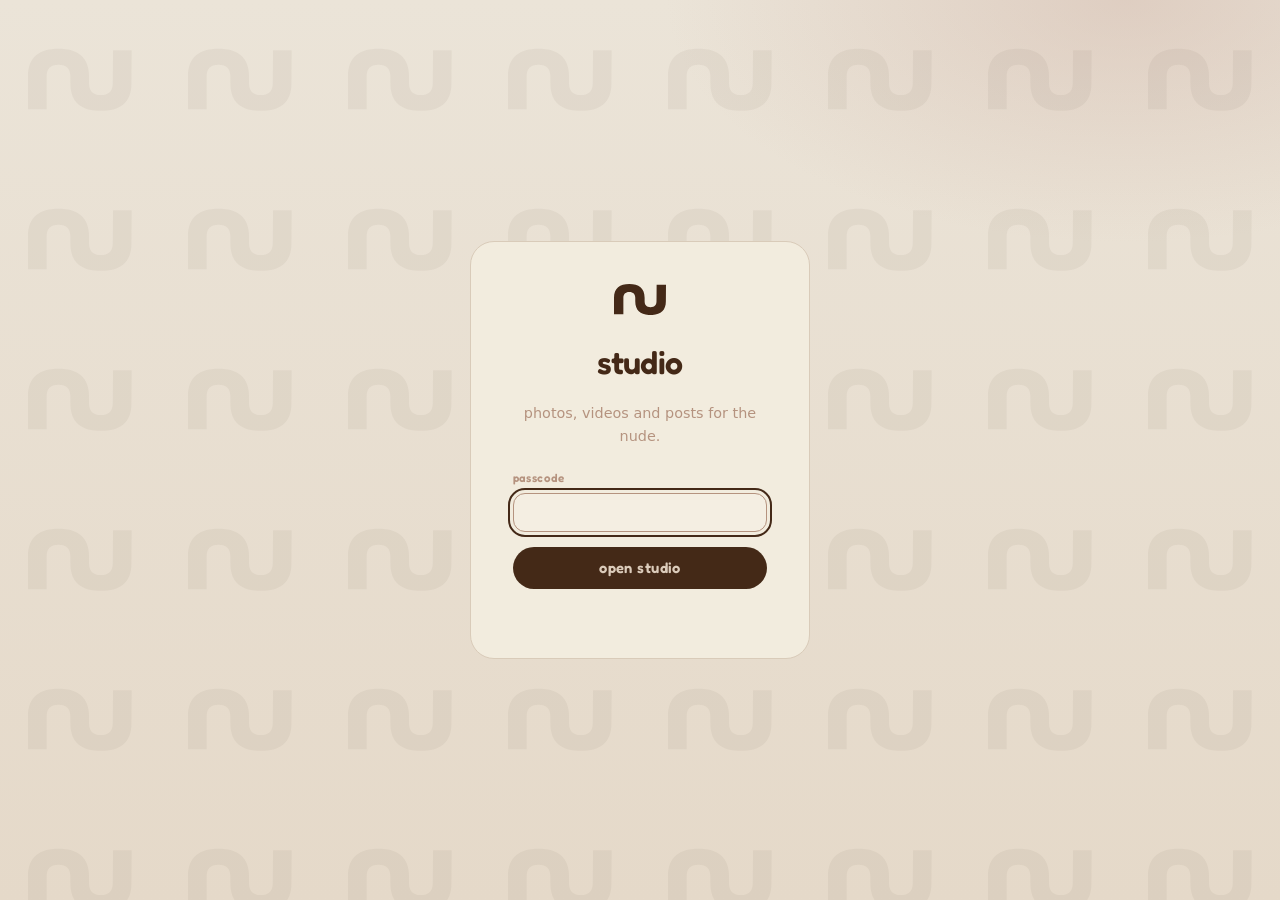
<file: studio.html>
<!DOCTYPE html>
<html lang="en">
<head>
<meta charset="UTF-8">
<meta name="viewport" content="width=device-width, initial-scale=1">
<meta name="robots" content="noindex, nofollow">
<link rel="icon" href="/favicon.svg" type="image/svg+xml">
<link rel="apple-touch-icon" href="/assets/nudes-avatar.png">
<title>studio · nudes</title>
<link rel="preconnect" href="https://fonts.googleapis.com">
<link rel="preconnect" href="https://fonts.gstatic.com" crossorigin>
<link rel="preconnect" href="https://api.fontshare.com" crossorigin>
<link rel="preconnect" href="https://api.cloudinary.com" crossorigin>
<link href="https://fonts.googleapis.com/css2?family=Fredoka:wght@400;500;600;700&display=swap" rel="stylesheet">
<link href="https://api.fontshare.com/v2/css?f%5B%5D=switzer@300,400,500,600&display=swap" rel="stylesheet">
<link rel="stylesheet" href="/site.css">
<link rel="stylesheet" href="/studio.css">
</head>
<body class="studio-body">

<!-- ============ 1. passcode ============ -->
<section class="lock" data-lock>
  <form class="lock__card" data-lock-form>
    <span class="lock__logo" aria-hidden="true">
      <svg viewBox="289.23 392.4 370.35 221.32" fill="currentColor"><path d="M 592.859375 397.042969 L 592.007812 515.667969 C 592.007812 541.304688 578.988281 557.175781 549.671875 557.175781 C 520.386719 557.175781 507.367188 541.304688 507.367188 515.667969 L 507.304688 515.523438 L 507.304688 490.457031 C 507.304688 421.285156 465.796875 392.402344 398.25 392.402344 C 330.738281 392.402344 289.230469 421.285156 289.230469 490.457031 L 289.230469 608.023438 L 355.949219 608.023438 L 355.949219 490.457031 C 355.949219 464.816406 368.964844 448.949219 398.25 448.949219 C 427.570312 448.949219 440.585938 464.816406 440.585938 490.457031 L 440.648438 490.566406 L 440.648438 515.667969 C 440.648438 584.835938 482.15625 613.722656 549.671875 613.722656 C 617.214844 613.722656 658.722656 584.835938 658.722656 515.667969 L 659.578125 397.042969 Z"/></svg>
    </span>
    <h1 class="lock__title">studio</h1>
    <p class="lock__sub">photos, videos and posts for the nude.</p>
    <label class="field">
      <span>passcode</span>
      <input type="password" name="passcode" autocomplete="current-password" required autofocus>
    </label>
    <button class="btn" type="submit">open studio</button>
    <p class="note" data-lock-msg role="status"></p>
  </form>
</section>

<!-- ============ 2. the studio ============ -->
<div class="studio" data-app hidden>

  <header class="studio__bar">
    <a class="studio__logo" href="/" aria-label="nudes home">
      <svg viewBox="289.23 392.4 370.35 221.32" fill="currentColor" aria-hidden="true"><path d="M 592.859375 397.042969 L 592.007812 515.667969 C 592.007812 541.304688 578.988281 557.175781 549.671875 557.175781 C 520.386719 557.175781 507.367188 541.304688 507.367188 515.667969 L 507.304688 515.523438 L 507.304688 490.457031 C 507.304688 421.285156 465.796875 392.402344 398.25 392.402344 C 330.738281 392.402344 289.230469 421.285156 289.230469 490.457031 L 289.230469 608.023438 L 355.949219 608.023438 L 355.949219 490.457031 C 355.949219 464.816406 368.964844 448.949219 398.25 448.949219 C 427.570312 448.949219 440.585938 464.816406 440.585938 490.457031 L 440.648438 490.566406 L 440.648438 515.667969 C 440.648438 584.835938 482.15625 613.722656 549.671875 613.722656 C 617.214844 613.722656 658.722656 584.835938 658.722656 515.667969 L 659.578125 397.042969 Z"/></svg>
    </a>
    <nav class="tabs" data-tabs>
      <button class="tab" data-tab="posts" aria-current="page">posts</button>
      <button class="tab" data-tab="media">photos &amp; videos</button>
    </nav>
    <div class="studio__bar-end">
      <span class="saved" data-saved role="status"></span>
      <button class="btn btn--ghost btn--sm" data-lock-out>lock</button>
    </div>
  </header>

  <!-- ---------- posts: the table, and the editor you get by clicking a row ---------- -->
  <main class="pane pane--table" data-pane="posts" data-view="table">

    <section class="board" data-board>
      <header class="board__bar">
        <div class="board__counts" data-counts></div>
        <button class="btn btn--sm" data-new-post>+ new post</button>
      </header>
      <div class="board__scroll">
        <table class="ptable">
          <thead>
            <tr>
              <th class="ptable__sort" data-sort="title" scope="col">post</th>
              <th class="ptable__sort" data-sort="category" scope="col">category</th>
              <th class="ptable__sort" data-sort="publish" aria-sort="descending" scope="col">publish date</th>
              <th scope="col">status</th>
              <th class="ptable__sort" data-sort="views" scope="col">views</th>
              <th><span class="vh">edit</span></th>
            </tr>
          </thead>
          <tbody data-post-rows></tbody>
        </table>
        <p class="board__empty" data-board-msg role="status"></p>
      </div>
    </section>

    <form class="editor" data-editor hidden>
      <div class="editor__scroll">
        <button type="button" class="backlink" data-back>← all posts</button>
        <div class="row">
          <label class="field field--grow">
            <span>title</span>
            <input name="title" placeholder="our five favorite toppings" required>
          </label>
          <label class="field">
            <span>url id</span>
            <input name="slug" placeholder="five-favorite-toppings" required pattern="[a-z0-9]+(-[a-z0-9]+)*">
            <em class="hint" data-slug-hint></em>
          </label>
        </div>

        <div class="row">
          <label class="field"><span>category</span><input name="category" placeholder="menu"></label>
          <label class="field"><span>read time</span><input name="read" placeholder="3 min read"></label>
          <label class="field">
            <span>publish date</span>
            <input name="publish" type="date">
            <em class="hint" data-publish-hint>today or earlier = live now</em>
          </label>
        </div>

        <div class="field">
          <span>cover</span>
          <div class="cover-pick" data-cover-pick>
            <select name="cover_theme" data-cover-theme>
              <option value="clean">colour: clean</option>
              <option value="culture">colour: culture</option>
              <option value="build">colour: build</option>
              <option value="wellness">colour: wellness</option>
              <option value="menu">colour: menu</option>
              <option value="__photo">a photo…</option>
            </select>
            <button type="button" class="btn btn--ghost btn--sm" data-pick-cover hidden>choose photo</button>
            <span class="cover-pick__thumb" data-cover-thumb hidden></span>
          </div>
        </div>

        <label class="field">
          <span>excerpt</span>
          <textarea name="excerpt" rows="2" placeholder="the one line that makes people click."></textarea>
        </label>

        <div class="field field--body">
          <span>the post</span>
          <div class="toolbar" data-toolbar>
            <button type="button" data-ins="media" class="toolbar__media">＋ photo / video</button>
            <button type="button" data-ins="h2">heading</button>
            <button type="button" data-ins="bold">bold</button>
            <button type="button" data-ins="list">list</button>
            <button type="button" data-ins="quote">quote</button>
            <button type="button" data-ins="link">link</button>
          </div>
          <textarea name="body" data-body rows="18" spellcheck="true"
            placeholder="Write here.&#10;&#10;Leave a blank line between paragraphs. Use the buttons above to drop in a photo, a video or a heading."></textarea>
        </div>
      </div>

      <div class="editor__foot">
        <p class="note" data-editor-msg role="status"></p>
        <div class="editor__actions">
          <a class="btn btn--ghost btn--sm" data-view-live target="_blank" rel="noopener" hidden>view live ↗</a>
          <button class="btn" type="submit" data-save>save post</button>
        </div>
      </div>
    </form>

    <section class="preview" data-previewpane hidden>
      <div class="preview__head">preview</div>
      <div class="preview__scroll">
        <article class="post" data-preview></article>
      </div>
    </section>
  </main>

  <!-- ---------- media ---------- -->
  <main class="pane pane--media" data-pane="media" hidden>
    <div class="media-head">
      <label class="drop" data-drop>
        <input type="file" accept="image/*,video/*" multiple hidden data-file>
        <strong>drop photos or videos here</strong>
        <span>or tap to choose from this device · photos up to 10&nbsp;MB · videos up to 100&nbsp;MB</span>
      </label>
      <div class="uploads" data-uploads></div>
    </div>
    <div class="library" data-library></div>
  </main>
</div>

<!-- ============ media picker (also used for covers) ============ -->
<div class="sheetmodal" data-picker hidden>
  <div class="sheetmodal__panel" role="dialog" aria-modal="true" aria-label="choose a photo or video">
    <header class="sheetmodal__head">
      <strong data-picker-title>choose a photo or video</strong>
      <button type="button" class="iconbtn" data-picker-close aria-label="close">✕</button>
    </header>
    <label class="drop drop--sm" data-drop2>
      <input type="file" accept="image/*,video/*" multiple hidden data-file2>
      <strong>upload a new one</strong>
      <span>drop here or tap to choose</span>
    </label>
    <label class="check" data-loop-row>
      <input type="checkbox" data-loop checked>
      <span>videos play silently on a loop <em>(uncheck to show play controls instead)</em></span>
    </label>
    <div class="uploads" data-uploads2></div>
    <div class="library library--modal" data-library2></div>
  </div>
</div>

<script src="/studio.js"></script>
</body>
</html>
</file>
<file: site.css>
/* ===== nudes — shared styles for pre-launch content pages (The Nude blog + Events) ===== */
:root{
  --espresso:#442917; --espresso-800:#331E13; --oat:#DCCCBB; --taupe:#B5937F;
  --blush:#CCADA0; --paper:#EBE4D8; --cream:#EFE7D6; --ink:#331E13; --line:#d9cbb9;
  --pill:100px; --gut:clamp(1.4rem,5vw,3rem); --maxw:1080px;
  --display:'Fredoka',system-ui,sans-serif; --body:'Switzer',system-ui,sans-serif;
}
*{margin:0;padding:0;box-sizing:border-box}
html{-webkit-text-size-adjust:100%;scroll-behavior:smooth}
body{font-family:var(--body);color:var(--espresso);line-height:1.6;position:relative;
  background-color:var(--paper);
  background-image:
    url("data:image/svg+xml,%3Csvg xmlns='http://www.w3.org/2000/svg' width='160' height='160'%3E%3Cpath transform='translate(-53 -61) scale(0.28)' fill='%23331E13' fill-opacity='0.05' d='M 592.859375 397.042969 L 592.007812 515.667969 C 592.007812 541.304688 578.988281 557.175781 549.671875 557.175781 C 520.386719 557.175781 507.367188 541.304688 507.367188 515.667969 L 507.304688 515.523438 L 507.304688 490.457031 C 507.304688 421.285156 465.796875 392.402344 398.25 392.402344 C 330.738281 392.402344 289.230469 421.285156 289.230469 490.457031 L 289.230469 608.023438 L 355.949219 608.023438 L 355.949219 490.457031 C 355.949219 464.816406 368.964844 448.949219 398.25 448.949219 C 427.570312 448.949219 440.585938 464.816406 440.585938 490.457031 L 440.648438 490.566406 L 440.648438 515.667969 C 440.648438 584.835938 482.15625 613.722656 549.671875 613.722656 C 617.214844 613.722656 658.722656 584.835938 658.722656 515.667969 L 659.578125 397.042969 Z'/%3E%3C/svg%3E"),
    radial-gradient(60% 45% at 88% 0%,rgba(204,173,160,.4),transparent 60%),
    linear-gradient(180deg,var(--paper) 0%,#e5d9c9 100%);
  background-repeat:repeat,no-repeat,no-repeat;
  background-size:160px 160px,auto,auto;
  background-attachment:fixed;min-height:100svh;display:flex;flex-direction:column}
/* fine film grain over content (static texture, no motion) */
body::after{content:"";position:fixed;inset:0;z-index:3;pointer-events:none;opacity:.05;mix-blend-mode:multiply;
  background-image:url("data:image/svg+xml,%3Csvg xmlns='http://www.w3.org/2000/svg' width='120' height='120'%3E%3Cfilter id='n'%3E%3CfeTurbulence type='fractalNoise' baseFrequency='0.9' numOctaves='2' stitchTiles='stitch'/%3E%3C/filter%3E%3Crect width='100%25' height='100%25' filter='url(%23n)'/%3E%3C/svg%3E");
  background-size:120px 120px}
.wrap{width:100%;max-width:var(--maxw);margin-inline:auto;padding-inline:var(--gut)}
img{max-width:100%;display:block}
a{color:inherit}

/* top nav */
.topnav{display:flex;justify-content:space-between;align-items:center;gap:1rem;
  padding:clamp(1rem,2.5vw,1.4rem) var(--gut);position:sticky;top:0;z-index:20;
  background:color-mix(in srgb,var(--paper) 86%,transparent);backdrop-filter:blur(10px);
  border-bottom:1px solid var(--line)}
.topnav__logo{display:inline-flex;color:var(--espresso)}
.topnav__logo svg{width:42px;height:auto}
.topnav__links{display:flex;gap:clamp(1rem,3vw,2rem);align-items:center}
.topnav__links a{font-family:var(--display);font-weight:500;font-size:.95rem;text-transform:lowercase;
  color:var(--espresso);text-decoration:none;border-bottom:1.5px solid transparent;padding-bottom:2px;transition:border-color .25s}
.topnav__links a:hover,.topnav__links a:focus-visible,.topnav__links a[aria-current]{border-color:var(--espresso);outline:none}

/* generic building blocks */
main{flex:1 0 auto}
.eyebrow{font-family:var(--display);font-weight:600;font-size:.78rem;letter-spacing:.08em;
  text-transform:lowercase;color:var(--taupe)}
.h1{font-family:var(--display);font-weight:600;color:var(--espresso);
  font-size:clamp(2.8rem,7vw,4.6rem);line-height:.9;letter-spacing:-.03em;text-transform:lowercase}
.h2{font-family:var(--display);font-weight:600;color:var(--espresso);
  font-size:clamp(1.8rem,4vw,2.6rem);line-height:1;letter-spacing:-.02em;text-transform:lowercase}
.lede{font-size:clamp(1.05rem,2.2vw,1.22rem);color:color-mix(in srgb,var(--ink) 74%,var(--paper));max-width:56ch;line-height:1.55}

.btn{display:inline-flex;align-items:center;gap:.5em;font-family:var(--display);font-weight:600;
  font-size:.92rem;text-transform:lowercase;letter-spacing:.03em;color:var(--oat);background:var(--espresso);
  border:0;border-radius:var(--pill);padding:.85em 1.6em;cursor:pointer;text-decoration:none;transition:background .3s}
.btn:hover{background:var(--espresso-800)}
.btn--ghost{background:none;color:var(--espresso);border:1.5px solid var(--taupe)}
.btn--ghost:hover{background:none;border-color:var(--espresso)}

a:focus-visible,button:focus-visible,input:focus-visible,select:focus-visible,textarea:focus-visible{outline:2px solid var(--espresso);outline-offset:3px}

/* footer */
.site-footer{flex-shrink:0;border-top:1px solid var(--line);margin-top:clamp(3rem,8vw,6rem)}
.site-footer .wrap{display:flex;justify-content:space-between;align-items:center;gap:1rem;flex-wrap:wrap;
  padding-block:clamp(1.6rem,4vw,2.4rem);font-family:var(--display);font-weight:500;font-size:.82rem;
  text-transform:lowercase;letter-spacing:.03em;color:var(--taupe)}
.site-footer a{text-decoration:none;color:var(--taupe);border-bottom:1px solid transparent;transition:border-color .25s}
.site-footer a:hover{border-color:var(--taupe)}

/* form (shared by events inquiry + contact) */
.form{display:grid;grid-template-columns:1fr 1fr;gap:1rem}
.form .full{grid-column:1/-1}
.form label{display:block;font-family:var(--display);font-weight:500;font-size:.76rem;text-transform:lowercase;
  letter-spacing:.05em;color:var(--taupe);margin-bottom:.4rem}
.form input,.form select,.form textarea{width:100%;font-family:var(--body);font-size:1rem;color:var(--espresso);
  background:var(--cream);border:1px solid var(--taupe);border-radius:12px;padding:.8em .9em;transition:border-color .3s}
.form input:focus,.form select:focus,.form textarea:focus{outline:none;border-color:var(--espresso)}
.form textarea{min-height:120px;resize:vertical}
/* native date input: keep its value left-aligned & the same size as text fields
   (iOS Safari centers and slightly enlarges it via the shadow-DOM value) */
.form input[type="date"]{text-align:left}
.form input[type="date"]::-webkit-date-and-time-value{text-align:left;font-size:1rem;margin:0}
.form input[type="date"]::-webkit-datetime-edit{line-height:normal;padding:0;color:var(--espresso)}
.form input[type="date"]:invalid::-webkit-datetime-edit{color:color-mix(in srgb,var(--espresso) 45%,transparent)}
.form .submit{grid-column:1/-1}
.form .submit .btn{width:100%;justify-content:center}
@media (max-width:560px){.form{grid-template-columns:1fr}}

/* article / blog prose */
.post{max-width:720px;margin-inline:auto}
.post h2{font-family:var(--display);font-weight:600;color:var(--espresso);font-size:1.7rem;
  letter-spacing:-.01em;text-transform:lowercase;margin:2.4rem 0 .8rem}
.post h3{font-family:var(--display);font-weight:600;color:var(--espresso);font-size:1.25rem;
  text-transform:lowercase;margin:1.8rem 0 .6rem}
.post p{margin:0 0 1.1rem;font-size:1.08rem;color:color-mix(in srgb,var(--ink) 82%,var(--paper))}
.post ul,.post ol{margin:0 0 1.2rem 1.2rem}
.post li{margin-bottom:.5rem;font-size:1.05rem;color:color-mix(in srgb,var(--ink) 82%,var(--paper))}
.post a{color:var(--espresso);text-decoration:underline;text-underline-offset:3px}
.post blockquote{border-left:3px solid var(--taupe);padding-left:1.2rem;margin:1.5rem 0;
  font-family:var(--display);font-weight:500;font-size:1.2rem;color:var(--espresso)}

/* on-brand custom select */
.csel{position:relative}
.csel__btn{width:100%;display:flex;align-items:center;justify-content:space-between;gap:.5em;
  font-family:var(--body);font-size:1rem;color:var(--espresso);background:var(--cream);
  border:1px solid var(--taupe);border-radius:12px;padding:.8em .9em;cursor:pointer;text-align:left;transition:border-color .3s}
.csel__btn:hover,.csel[aria-expanded="true"] .csel__btn{border-color:var(--espresso)}
.csel__val{overflow:hidden;text-overflow:ellipsis;white-space:nowrap}
.csel__chev{width:15px;height:15px;color:var(--taupe);flex:none;transition:transform .25s}
.csel[aria-expanded="true"] .csel__chev{transform:rotate(180deg)}
.csel__list{position:absolute;z-index:40;top:calc(100% + 6px);left:0;right:0;margin:0;padding:.35rem;list-style:none;
  background:var(--cream);border:1px solid var(--taupe);border-radius:14px;
  box-shadow:0 24px 50px -24px rgba(51,30,19,.55);max-height:15rem;overflow:auto}
.csel__opt{font-family:var(--body);font-size:.98rem;color:var(--espresso);padding:.6em .7em;border-radius:9px;cursor:pointer;
  overflow:hidden;text-overflow:ellipsis;white-space:nowrap}
.csel__opt.is-active{background:var(--taupe);color:var(--cream)}
.csel__opt[aria-selected="true"]{font-weight:600}
.csel__opt[aria-selected="true"]::after{content:"\2713";float:right;opacity:.7}

/* delightful form confirmation */
.form-status{grid-column:1/-1;margin-top:.4rem;font-family:var(--display);font-weight:500;font-size:.92rem;letter-spacing:.02em}
@keyframes pop{0%{opacity:0;transform:scale(.9)}55%{transform:scale(1.045)}100%{opacity:1;transform:scale(1)}}
.form-status--ok{color:var(--espresso);animation:pop .55s cubic-bezier(.2,.8,.2,1) both}
.form-status--err{color:#a85b3d}
@media (prefers-reduced-motion:reduce){.form-status--ok{animation:none}}

/* =====================================================================
   The Nude — editorial blog
   ===================================================================== */

/* ---- branded cover art (no photo needed): gradient + nu monogram + grain.
        drop a real photo in later with .cover__img and it takes over. ---- */
.cover{position:relative;overflow:hidden;isolation:isolate;background:var(--espresso)}
/* subtle tiled nu-monogram texture (dark version of the site's scarf pattern) */
.cover::before{content:"";position:absolute;inset:0;z-index:0;pointer-events:none;
  background-image:url("data:image/svg+xml,%3Csvg xmlns='http://www.w3.org/2000/svg' width='150' height='150'%3E%3Cpath transform='translate(-48 -56) scale(0.26)' fill='%23DCCCBB' fill-opacity='0.07' d='M 592.859375 397.042969 L 592.007812 515.667969 C 592.007812 541.304688 578.988281 557.175781 549.671875 557.175781 C 520.386719 557.175781 507.367188 541.304688 507.367188 515.667969 L 507.304688 515.523438 L 507.304688 490.457031 C 507.304688 421.285156 465.796875 392.402344 398.25 392.402344 C 330.738281 392.402344 289.230469 421.285156 289.230469 490.457031 L 289.230469 608.023438 L 355.949219 608.023438 L 355.949219 490.457031 C 355.949219 464.816406 368.964844 448.949219 398.25 448.949219 C 427.570312 448.949219 440.585938 464.816406 440.585938 490.457031 L 440.648438 490.566406 L 440.648438 515.667969 C 440.648438 584.835938 482.15625 613.722656 549.671875 613.722656 C 617.214844 613.722656 658.722656 584.835938 658.722656 515.667969 L 659.578125 397.042969 Z'/%3E%3C/svg%3E");
  background-size:150px 150px}
.cover::after{content:"";position:absolute;inset:0;z-index:1;opacity:.05;mix-blend-mode:overlay;pointer-events:none;
  background-image:url("data:image/svg+xml,%3Csvg xmlns='http://www.w3.org/2000/svg' width='120' height='120'%3E%3Cfilter id='n'%3E%3CfeTurbulence type='fractalNoise' baseFrequency='0.9' numOctaves='2' stitchTiles='stitch'/%3E%3C/filter%3E%3Crect width='100%25' height='100%25' filter='url(%23n)'/%3E%3C/svg%3E")}
.cover__img{position:absolute;inset:0;z-index:1;width:100%;height:100%;object-fit:cover}
/* category themes — clean diagonal warm gradients */
.cover--clean{background:linear-gradient(135deg,#5a3d27 0%,#442917 55%,#2b180c 100%)}
.cover--culture{background:linear-gradient(135deg,#b08a70 0%,#8a6a54 50%,#452e1f 100%)}
.cover--build{background:linear-gradient(135deg,#c9ab8f 0%,#a3805f 50%,#5c3f2b 100%)}
.cover--wellness{background:linear-gradient(135deg,#d6c1ae 0%,#b5937f 50%,#6a4636 100%)}
.cover--menu{background:linear-gradient(135deg,#c69c7c 0%,#9c6f4e 50%,#4e3320 100%)}

/* chip / tag */
.chip{display:inline-flex;align-items:center;font-family:var(--display);font-weight:600;font-size:.72rem;letter-spacing:.06em;
  text-transform:lowercase;color:var(--espresso);background:color-mix(in srgb,var(--oat) 78%,white);
  border-radius:100px;padding:.42em .95em;line-height:1}
.crumbs{font-family:var(--display);font-weight:500;font-size:.8rem;letter-spacing:.04em;text-transform:lowercase;color:var(--taupe)}
.crumbs a{text-decoration:none;color:inherit}
.crumbs a:hover{color:var(--espresso)}

/* ---- blog index: hero ---- */
.journal-hero{padding-block:clamp(2.6rem,7vw,4.6rem) clamp(1.4rem,3vw,2.2rem);max-width:760px}
.journal-hero .h1{margin-top:.4rem}
.journal-hero .lede{margin-top:1rem}

/* ---- post grid + cards ---- */
.posts{display:grid;grid-template-columns:repeat(auto-fill,minmax(300px,1fr));gap:clamp(1.2rem,2.5vw,1.9rem);padding-bottom:clamp(2.4rem,5vw,3.4rem)}
.pcard{display:flex;flex-direction:column;background:var(--cream);border:1px solid var(--line);border-radius:20px;overflow:hidden;
  text-decoration:none;color:inherit;transition:transform .4s cubic-bezier(.2,.7,.2,1),box-shadow .4s,border-color .4s}
.pcard:hover{transform:translateY(-6px);box-shadow:0 34px 60px -34px rgba(51,30,19,.55);border-color:var(--taupe)}
.pcard__cover{aspect-ratio:16/10;position:relative}
.pcard__cover .chip{position:absolute;left:1rem;bottom:1rem;z-index:2}
.pcard__body{display:flex;flex-direction:column;gap:.5rem;padding:clamp(1.3rem,2.4vw,1.7rem);flex:1}
.pcard__meta{font-family:var(--display);font-weight:500;font-size:.76rem;text-transform:lowercase;letter-spacing:.05em;color:var(--taupe)}
.pcard__title{font-family:var(--display);font-weight:600;color:var(--espresso);font-size:clamp(1.35rem,2.4vw,1.75rem);
  line-height:1.06;letter-spacing:-.01em;text-transform:lowercase;margin:0}
.pcard__excerpt{color:color-mix(in srgb,var(--ink) 66%,var(--paper));font-size:.98rem;line-height:1.55;flex:1}
.pcard__more{margin-top:.4rem;font-family:var(--display);font-weight:600;font-size:.86rem;text-transform:lowercase;
  color:var(--espresso);display:inline-flex;gap:.35em;transition:gap .3s}
.pcard:hover .pcard__more{gap:.7em}

/* featured (first) post — big horizontal split on desktop */
.pcard--feature{grid-column:1/-1;flex-direction:row}
.pcard--feature .pcard__cover{aspect-ratio:auto;flex:0 0 48%;min-height:340px}
.pcard--feature .pcard__body{justify-content:center;padding:clamp(1.8rem,3.4vw,2.8rem);gap:.7rem}
.pcard--feature .pcard__title{font-size:clamp(1.9rem,3.4vw,2.7rem)}
.pcard--feature .pcard__excerpt{font-size:clamp(1rem,1.6vw,1.12rem);max-width:52ch}
@media (max-width:760px){
  .pcard--feature{flex-direction:column}
  .pcard--feature .pcard__cover{flex:auto;aspect-ratio:16/10;min-height:0}
}

/* ---- article hero: dark cover banner with the title on it ---- */
.article-hero{position:relative;min-height:clamp(280px,38vw,420px);display:flex;align-items:flex-end;color:var(--oat);
  box-shadow:inset 0 -150px 130px -70px rgba(24,13,6,.6)}
.article-hero__inner{position:relative;z-index:2;width:100%;max-width:var(--maxw);margin-inline:auto;padding:var(--gut);
  padding-block:clamp(1.8rem,4vw,3rem)}
.article-hero .crumbs{color:color-mix(in srgb,var(--oat) 70%,transparent);margin-bottom:1rem}
.article-hero .crumbs a{color:color-mix(in srgb,var(--oat) 70%,transparent)}
.article-hero .crumbs a:hover{color:var(--oat)}
.article-hero__title{font-family:var(--display);font-weight:600;color:var(--cream);text-transform:lowercase;letter-spacing:-.025em;
  line-height:.95;font-size:clamp(2.4rem,6vw,4.4rem);margin:.7rem 0 0;max-width:16ch}
.article-hero__meta{margin-top:1rem;font-family:var(--display);font-weight:500;font-size:.85rem;text-transform:lowercase;
  letter-spacing:.05em;color:color-mix(in srgb,var(--oat) 78%,transparent)}

/* ---- article body: readable column + drop cap ---- */
.article-body{padding-block:clamp(2rem,5vw,3.4rem) clamp(2rem,5vw,3rem)}
/* centred so it lines up with .article-share / .endcta below it, and so the
   "wide" / "full" media widths break out evenly on both sides */
.article-body .post{max-width:680px;margin-inline:auto}
.article-body .post > p:first-of-type::first-letter{float:left;font-family:var(--display);font-weight:600;color:var(--espresso);
  font-size:3.4em;line-height:.72;padding:.06em .12em 0 0}
.article-share{max-width:680px;margin:clamp(2rem,4vw,2.8rem) auto 0;padding-top:1.4rem;border-top:1px solid var(--line);
  display:flex;align-items:center;gap:1rem;flex-wrap:wrap;font-family:var(--display);font-weight:500;font-size:.85rem;
  text-transform:lowercase;color:var(--taupe)}
.article-share a{text-decoration:none;color:var(--espresso);border-bottom:1px solid transparent;transition:border-color .25s}
.article-share a:hover{border-color:var(--espresso)}

.endcta{max-width:680px;margin:clamp(2rem,4vw,2.8rem) auto 0;background:var(--espresso);color:var(--oat);border-radius:22px;
  padding:clamp(1.8rem,4vw,2.6rem);text-align:center}
.endcta h3{font-family:var(--display);font-weight:600;font-size:1.5rem;text-transform:lowercase;color:var(--cream)}
.endcta p{margin:.6rem 0 1.3rem;color:rgba(220,204,187,.9)}
.endcta .btn{background:var(--oat);color:var(--espresso)}
.endcta .btn:hover{background:var(--cream)}
/* shown when /the-nude/<slug> redirected here because the post is gone */
.gone-note{max-width:680px;margin:0 0 1.6rem;padding:.85rem 1.1rem;border-radius:14px;
  background:color-mix(in srgb,var(--oat) 55%,transparent);border:1px solid var(--line);
  font-family:var(--display);font-weight:500;font-size:.9rem;color:var(--espresso)}
.post-missing{max-width:680px;margin:0 auto;padding:clamp(3rem,8vw,5rem) 0;text-align:center;color:var(--taupe)}
.post-missing a{color:var(--espresso)}
/* ---- in-article media: ![caption](url) photos, videos, grids and embeds ---- */
.post figure.post-fig{margin:clamp(1.6rem,4vw,2.4rem) 0}
.post .post-media{width:100%;height:auto;display:block;border-radius:16px;
  background:color-mix(in srgb,var(--oat) 60%,var(--paper))}
/* no forced ratio: a vertical phone video keeps its shape instead of being
   cropped to a landscape box. The cap stops a 9:16 clip filling the screen. */
.post video.post-media{max-height:80svh;object-fit:contain;background:var(--espresso-800)}
.post figure.post-fig figcaption{margin-top:.6rem;font-family:var(--display);font-weight:500;font-size:.82rem;
  letter-spacing:.02em;color:var(--taupe);text-align:center}

/* two or three photos on consecutive lines sit side by side */
.post figure.post-fig--grid{display:grid;gap:.7rem;grid-template-columns:repeat(var(--cols,2),1fr)}
.post figure.post-fig--grid .post-media{aspect-ratio:1/1;object-fit:cover;height:100%}
.post figure.post-fig--grid figcaption{grid-column:1/-1}

/* "wide" and "full" break out of the reading column. Both centre on it, so they
   only line up if the column itself is centred (see .article-body .post). */
.post figure.post-fig--wide{--w:min(960px,calc(100vw - 2 * var(--gut)));
  width:var(--w);margin-inline:calc((100% - var(--w)) / 2)}
.post figure.post-fig--full{width:100vw;margin-inline:calc((100% - 100vw) / 2)}
.post figure.post-fig--full .post-media{border-radius:0}

/* youtube / vimeo / instagram / tiktok links become embeds */
.post .post-embed{margin:clamp(1.6rem,4vw,2.4rem) 0;border-radius:16px;overflow:hidden;
  background:var(--espresso);aspect-ratio:16/9}
.post .post-embed iframe{width:100%;height:100%;display:block;border:0}
.post .post-embed--ig,.post .post-embed--tiktok{margin-inline:auto;background:none}
.post .post-embed--ig{max-width:400px;aspect-ratio:400/620}
.post .post-embed--tiktok{max-width:340px;aspect-ratio:340/580}

@media (max-width:760px){
  .post figure.post-fig--grid{grid-template-columns:1fr 1fr}
  .post figure.post-fig--grid[style*="--cols:3"] .post-media{aspect-ratio:4/5}
  .post figure.post-fig--wide{width:100%;margin-inline:0}
}
@media (prefers-reduced-motion:reduce){
  .post video.post-media[autoplay]{animation:none}
}
</file>
<file: studio.css>
/* ===== nudes — /studio: the team's no-code room for photos, videos and posts =====
   Loads on top of site.css (brand tokens, .btn, .field focus rings live there).
   Everything here is internal-only; the page is noindex. */

.studio-body{min-height:100svh;display:block}
.studio-body::after{display:none}           /* skip the film grain — this is a tool, not a page */
/* the panes below set display:grid/flex, which would otherwise beat [hidden] */
[hidden]{display:none !important}

/* ---------- shared bits ---------- */
.field{display:flex;flex-direction:column;gap:.35rem;min-width:0}
.field > span{font-family:var(--display);font-weight:600;font-size:.72rem;letter-spacing:.06em;
  text-transform:lowercase;color:var(--taupe)}
.field input,.field select,.field textarea{width:100%;font-family:var(--body);font-size:.95rem;color:var(--espresso);
  background:color-mix(in srgb,var(--cream) 70%,#fff);border:1.5px solid var(--line);border-radius:12px;
  padding:.6rem .8rem;transition:border-color .2s}
.field textarea{resize:vertical;line-height:1.6}
.field input:focus,.field select:focus,.field textarea:focus{border-color:var(--taupe)}
.field .hint,.note{font-size:.75rem;color:var(--taupe);font-style:normal}
.note{font-family:var(--display);font-weight:500;min-height:1.1em}
.note--bad{color:#a1442c}
.note--good{color:#4b7a4e}
.row{display:flex;gap:.9rem;flex-wrap:wrap}
.row > .field{flex:1 1 10rem}
.row > .field--grow{flex:3 1 16rem}
.btn--sm{font-size:.8rem;padding:.55em 1.1em}
.iconbtn{background:none;border:0;color:var(--taupe);font-size:1rem;cursor:pointer;padding:.3rem;line-height:1}
.iconbtn:hover{color:var(--espresso)}

/* ---------- 1. passcode ---------- */
.lock{min-height:100svh;display:grid;place-items:center;padding:var(--gut)}
.lock__card{width:100%;max-width:340px;display:flex;flex-direction:column;gap:.9rem;text-align:center;
  background:color-mix(in srgb,var(--cream) 80%,#fff);border:1px solid var(--line);border-radius:24px;
  padding:clamp(1.8rem,5vw,2.6rem)}
.lock__logo{color:var(--espresso)}
.lock__logo svg{width:52px;height:auto;margin-inline:auto}
.lock__title{font-family:var(--display);font-weight:600;font-size:2rem;text-transform:lowercase;letter-spacing:-.02em}
.lock__sub{font-size:.9rem;color:var(--taupe);margin-bottom:.4rem}
.lock .field{text-align:left}
.lock .btn{justify-content:center}

/* ---------- 2. the studio shell ---------- */
.studio{height:100svh;display:flex;flex-direction:column;overflow:hidden}
.studio__bar{flex:0 0 auto;display:flex;align-items:center;gap:1rem;padding:.7rem var(--gut);
  border-bottom:1px solid var(--line);background:color-mix(in srgb,var(--paper) 92%,transparent)}
.studio__logo{display:inline-flex;color:var(--espresso)}
.studio__logo svg{width:34px;height:auto}
.studio__bar-end{margin-left:auto;display:flex;align-items:center;gap:.8rem}
.saved{font-family:var(--display);font-weight:500;font-size:.78rem;color:var(--taupe)}

.tabs{display:flex;gap:.35rem;background:color-mix(in srgb,var(--oat) 45%,transparent);border-radius:var(--pill);padding:.25rem}
.tab{font-family:var(--display);font-weight:600;font-size:.85rem;text-transform:lowercase;color:var(--taupe);
  background:none;border:0;border-radius:var(--pill);padding:.4rem 1rem;cursor:pointer;transition:.2s}
.tab[aria-current]{background:var(--espresso);color:var(--oat)}

.pane{flex:1 1 auto;min-height:0;display:grid;grid-template-columns:230px minmax(0,1fr) minmax(0,1fr)}
.pane > *{min-height:0;min-width:0}

/* ---------- the posts table ---------- */
.vh{position:absolute;width:1px;height:1px;overflow:hidden;clip:rect(0 0 0 0);white-space:nowrap}
/* the posts pane is one column at a time: the table, or the editor + preview */
.pane--table{grid-template-columns:1fr}
.pane--table[data-view="editor"]{grid-template-columns:minmax(0,1fr) minmax(0,1fr)}

.board{display:flex;flex-direction:column;min-height:0}
.board__bar{flex:0 0 auto;display:flex;align-items:center;gap:1rem;flex-wrap:wrap;
  padding:.85rem var(--gut);border-bottom:1px solid var(--line)}
.board__counts{flex:1 1 auto;display:flex;gap:1rem;flex-wrap:wrap;font-family:var(--display);font-weight:500;
  font-size:.8rem;color:var(--taupe)}
.board__counts b{color:var(--espresso);font-weight:600}
.board__scroll{flex:1 1 auto;overflow:auto;padding:0 var(--gut) 3rem}
.board__empty{padding:2rem .2rem;color:var(--taupe);font-size:.88rem;line-height:1.5;max-width:46rem}
.board__empty:empty{display:none}
.board__empty--bad{color:#a1442c}

.ptable{width:100%;border-collapse:collapse;font-size:.9rem;min-width:44rem}
.ptable th{position:sticky;top:0;z-index:2;background:var(--paper);text-align:left;
  font-family:var(--display);font-weight:600;font-size:.72rem;letter-spacing:.06em;text-transform:lowercase;
  color:var(--taupe);padding:.7rem .7rem .55rem;border-bottom:1px solid var(--line);white-space:nowrap}
.ptable__sort{cursor:pointer;user-select:none}
.ptable__sort:hover{color:var(--espresso)}
.ptable th[aria-sort]::after{content:"↓";margin-left:.35em;font-size:.9em}
.ptable th[aria-sort="ascending"]::after{content:"↑"}
.ptable td{padding:.62rem .7rem;border-bottom:1px solid color-mix(in srgb,var(--line) 60%,transparent);
  vertical-align:middle}
.ptable tbody tr{transition:background .15s}
.ptable tbody tr:hover{background:color-mix(in srgb,var(--oat) 32%,transparent)}

.pt__title{font-family:var(--display);font-weight:500;font-size:.95rem;color:var(--espresso);line-height:1.3;
  background:none;border:0;padding:0;text-align:left;cursor:pointer}
.pt__title:hover{text-decoration:underline;text-underline-offset:3px}
/* block so it sits under the title, fit-content so the link isn't a full-width
   click target across the empty rest of the cell */
.pt__slug{display:block;width:fit-content;font-size:.74rem;color:var(--taupe);margin-top:.15rem}
/* a live post's address is a real link and has to look like one at a glance —
   the same grey text as a dead one is the whole problem */
.pt__slug--live{color:var(--espresso);text-decoration:underline;text-decoration-color:var(--taupe);
  text-underline-offset:3px;transition:.18s}
.pt__slug--live:hover{text-decoration-color:var(--espresso)}
.pt__go{display:inline-block;margin-left:.3em;font-size:.9em;text-decoration:none;opacity:.6}
.pt__slug--live:hover .pt__go{opacity:1}
.pt__cat{font-size:.82rem;color:color-mix(in srgb,var(--ink) 72%,var(--paper))}
.pt__date{font-family:var(--body);font-size:.85rem;color:var(--espresso);background:var(--cream);
  border:1px solid var(--line);border-radius:9px;padding:.32rem .45rem;width:9.5rem;transition:border-color .2s}
.pt__date:hover,.pt__date:focus{border-color:var(--taupe)}
.pt__date[data-saving="1"]{opacity:.55}

.tag{display:inline-flex;align-items:center;gap:.4em;font-family:var(--display);font-weight:600;font-size:.72rem;
  text-transform:lowercase;letter-spacing:.02em;border-radius:var(--pill);padding:.22em .7em;white-space:nowrap}
.tag::before{content:"";width:6px;height:6px;border-radius:50%;background:currentColor}
.tag--live{color:#3f6b42;background:color-mix(in srgb,#4b7a4e 16%,transparent)}
.tag--soon{color:#8a6a4f;background:color-mix(in srgb,var(--taupe) 26%,transparent)}
.tag--off{color:#7a6e66;background:color-mix(in srgb,#8a8078 18%,transparent)}
/* a hidden post reads as switched off, not just differently labelled */
tr:has(.tag--off) .pt__title,tr:has(.tag--off) .pt__cat{opacity:.6}
tr:has(.tag--off) .pt__date{opacity:.6}

.pt__views{font-variant-numeric:tabular-nums;font-size:.88rem;color:var(--espresso);text-decoration:none;
  border-bottom:1px solid transparent}
.pt__views:hover{border-color:var(--taupe)}
.pt__views--none{color:var(--taupe)}
.pt__edit{font-family:var(--display);font-weight:600;font-size:.76rem;text-transform:lowercase;
  color:var(--espresso);background:color-mix(in srgb,var(--oat) 50%,transparent);border:0;border-radius:var(--pill);
  padding:.34em .9em;cursor:pointer;white-space:nowrap;transition:background .2s}
.pt__edit:hover{background:var(--oat)}
.pt__acts{display:flex;gap:.3rem;align-items:center;justify-content:flex-end}
.pt__act{font-family:var(--display);font-weight:500;font-size:.74rem;text-transform:lowercase;
  color:var(--taupe);background:none;border:0;border-radius:var(--pill);padding:.34em .6em;cursor:pointer;
  white-space:nowrap;transition:.18s}
.pt__act:hover{color:var(--espresso);background:color-mix(in srgb,var(--oat) 45%,transparent)}
.pt__act:disabled{opacity:.4;cursor:default}
.pt__act--bad:hover{color:#a1442c;background:color-mix(in srgb,#a1442c 12%,transparent)}

.backlink{align-self:flex-start;font-family:var(--display);font-weight:500;font-size:.82rem;
  background:none;border:0;color:var(--taupe);cursor:pointer;padding:0;margin-bottom:.2rem}
.backlink:hover{color:var(--espresso)}

/* ---------- editor ---------- */
.editor{display:flex;flex-direction:column;border-right:1px solid var(--line)}
.editor__scroll{flex:1 1 auto;overflow-y:auto;padding:1.1rem;display:flex;flex-direction:column;gap:.9rem}
.editor__foot{flex:0 0 auto;display:flex;align-items:center;gap:1rem;padding:.7rem 1.1rem;
  border-top:1px solid var(--line);background:color-mix(in srgb,var(--cream) 55%,transparent)}
.editor__actions{margin-left:auto;display:flex;gap:.6rem;align-items:center}
.field--body{flex:1 1 auto}
.field--body textarea{min-height:16rem;font-size:1rem}

.toolbar{display:flex;flex-wrap:wrap;gap:.35rem;margin-bottom:.15rem}
.toolbar button{font-family:var(--display);font-weight:500;font-size:.78rem;text-transform:lowercase;
  color:var(--espresso);background:color-mix(in srgb,var(--oat) 45%,transparent);border:0;border-radius:var(--pill);
  padding:.35rem .8rem;cursor:pointer;transition:background .2s}
.toolbar button:hover{background:var(--oat)}
.toolbar__media{background:var(--espresso) !important;color:var(--oat) !important}
.toolbar__media:hover{background:var(--espresso-800) !important}

.cover-pick{display:flex;gap:.6rem;align-items:center}
.cover-pick select{flex:0 1 14rem}
.cover-pick__thumb{width:56px;height:38px;border-radius:8px;background-size:cover;background-position:center;
  border:1px solid var(--line);flex:0 0 auto}

/* ---------- preview: same .post styles the real article uses ---------- */
.preview{display:flex;flex-direction:column;background:color-mix(in srgb,var(--cream) 45%,transparent)}
.preview__head{flex:0 0 auto;font-family:var(--display);font-weight:600;font-size:.72rem;letter-spacing:.06em;
  text-transform:lowercase;color:var(--taupe);padding:.85rem 1.1rem;border-bottom:1px solid var(--line)}
.preview__scroll{flex:1 1 auto;overflow-y:auto;padding:1.4rem clamp(1rem,3vw,2rem) 3rem}
.preview .post{max-width:680px;margin-inline:auto}
.preview .post > p:first-of-type::first-letter{float:left;font-family:var(--display);font-weight:600;
  color:var(--espresso);font-size:3.4em;line-height:.72;padding:.06em .12em 0 0}
.preview .post:empty::after{content:"what you write shows up here, laid out exactly like the real post.";
  color:var(--taupe);font-size:.9rem}
/* the preview column is narrower than a real page, so keep breakouts inside it */
.preview .post figure.post-fig--wide,.preview .post figure.post-fig--full{width:100%;margin-inline:0}
.preview .post figure.post-fig--full .post-media{border-radius:16px}

/* ---------- media pane ---------- */
/* align-content:start stops the two rows from stretching to fill the pane */
.pane--media{grid-template-columns:1fr;align-content:start;overflow-y:auto;padding:1.2rem var(--gut) 3rem}
.media-head{max-width:900px;margin-inline:auto;width:100%}
.drop{display:flex;flex-direction:column;align-items:center;gap:.3rem;text-align:center;cursor:pointer;
  border:2px dashed var(--line);border-radius:20px;padding:clamp(1.6rem,5vw,2.6rem);
  background:color-mix(in srgb,var(--cream) 55%,transparent);transition:.2s}
.drop:hover,.drop--over{border-color:var(--taupe);background:color-mix(in srgb,var(--oat) 35%,transparent)}
.drop strong{font-family:var(--display);font-weight:600;font-size:1.05rem;text-transform:lowercase;color:var(--espresso)}
.drop span{font-size:.82rem;color:var(--taupe)}
.drop--sm{padding:1rem;border-radius:14px}
.drop--sm strong{font-size:.9rem}

.uploads{display:flex;flex-direction:column;gap:.4rem;margin-top:.7rem}
.up{display:flex;align-items:center;gap:.7rem;font-size:.82rem;color:var(--espresso);
  background:color-mix(in srgb,var(--cream) 70%,#fff);border:1px solid var(--line);border-radius:12px;padding:.5rem .7rem}
.up__name{flex:1 1 auto;overflow:hidden;text-overflow:ellipsis;white-space:nowrap}
.up__bar{flex:0 0 90px;height:5px;border-radius:3px;background:var(--oat);overflow:hidden}
.up__bar i{display:block;height:100%;background:var(--espresso);width:0;transition:width .2s}
.up--bad{color:#a1442c;border-color:#e0bcb0}

.library{display:grid;gap:.7rem;grid-template-columns:repeat(auto-fill,minmax(150px,1fr));
  max-width:900px;margin:1.6rem auto 0;width:100%}
.library--modal{margin-top:.9rem;max-width:none;grid-template-columns:repeat(auto-fill,minmax(120px,1fr))}
.library:empty::after{content:"nothing uploaded yet.";color:var(--taupe);font-size:.85rem}
.mtile{position:relative;border:0;padding:0;cursor:pointer;border-radius:14px;overflow:hidden;aspect-ratio:1;
  background:var(--oat);display:block}
.mtile img,.mtile video{width:100%;height:100%;object-fit:cover;display:block}
.mtile__tag{position:absolute;left:.4rem;top:.4rem;font-family:var(--display);font-weight:600;font-size:.62rem;
  text-transform:lowercase;letter-spacing:.04em;color:var(--cream);background:rgba(51,30,19,.72);
  border-radius:var(--pill);padding:.15rem .5rem}
.mtile__do{position:absolute;inset:auto 0 0 0;font-family:var(--display);font-weight:600;font-size:.72rem;
  text-transform:lowercase;color:var(--cream);background:linear-gradient(transparent,rgba(51,30,19,.85));
  padding:1.4rem .5rem .45rem;opacity:0;transition:opacity .2s}
.mtile:hover .mtile__do,.mtile:focus-visible .mtile__do{opacity:1}

/* ---------- media picker ---------- */
.sheetmodal{position:fixed;inset:0;z-index:60;display:grid;place-items:center;padding:var(--gut);
  background:rgba(51,30,19,.45);backdrop-filter:blur(3px)}
.sheetmodal__panel{width:100%;max-width:620px;max-height:82svh;overflow-y:auto;background:var(--paper);
  border-radius:22px;padding:1.1rem;display:flex;flex-direction:column;gap:.2rem}
.sheetmodal__head{display:flex;align-items:center;justify-content:space-between;gap:1rem;margin-bottom:.7rem}
.sheetmodal__head strong{font-family:var(--display);font-weight:600;font-size:1.05rem;text-transform:lowercase}
.check{display:flex;align-items:center;gap:.55rem;font-size:.8rem;color:var(--espresso);
  margin-top:.7rem;cursor:pointer}
.check input{width:16px;height:16px;accent-color:var(--espresso);flex:0 0 auto}
.check em{color:var(--taupe);font-style:normal}

/* ---------- narrow screens: one column at a time ---------- */
@media (max-width:1100px){
  .pane--table[data-view="editor"]{grid-template-columns:1fr}
  .preview{display:none !important}
}
@media (max-width:760px){
  .studio{height:auto;overflow:visible}
  .pane{grid-template-columns:1fr}
  .board__scroll{overflow-x:auto}
  .editor__scroll{overflow:visible}
  /* keep the bar on one line on a phone: the logo is the first thing to go */
  .studio__logo{display:none}
  .tab{padding:.4rem .7rem;font-size:.8rem}
  .studio__bar{padding-inline:.9rem;gap:.6rem}
  /* save stays reachable without scrolling to the bottom of the form */
  .editor__foot{position:sticky;bottom:0;z-index:5;background:var(--paper)}
}
</file>
